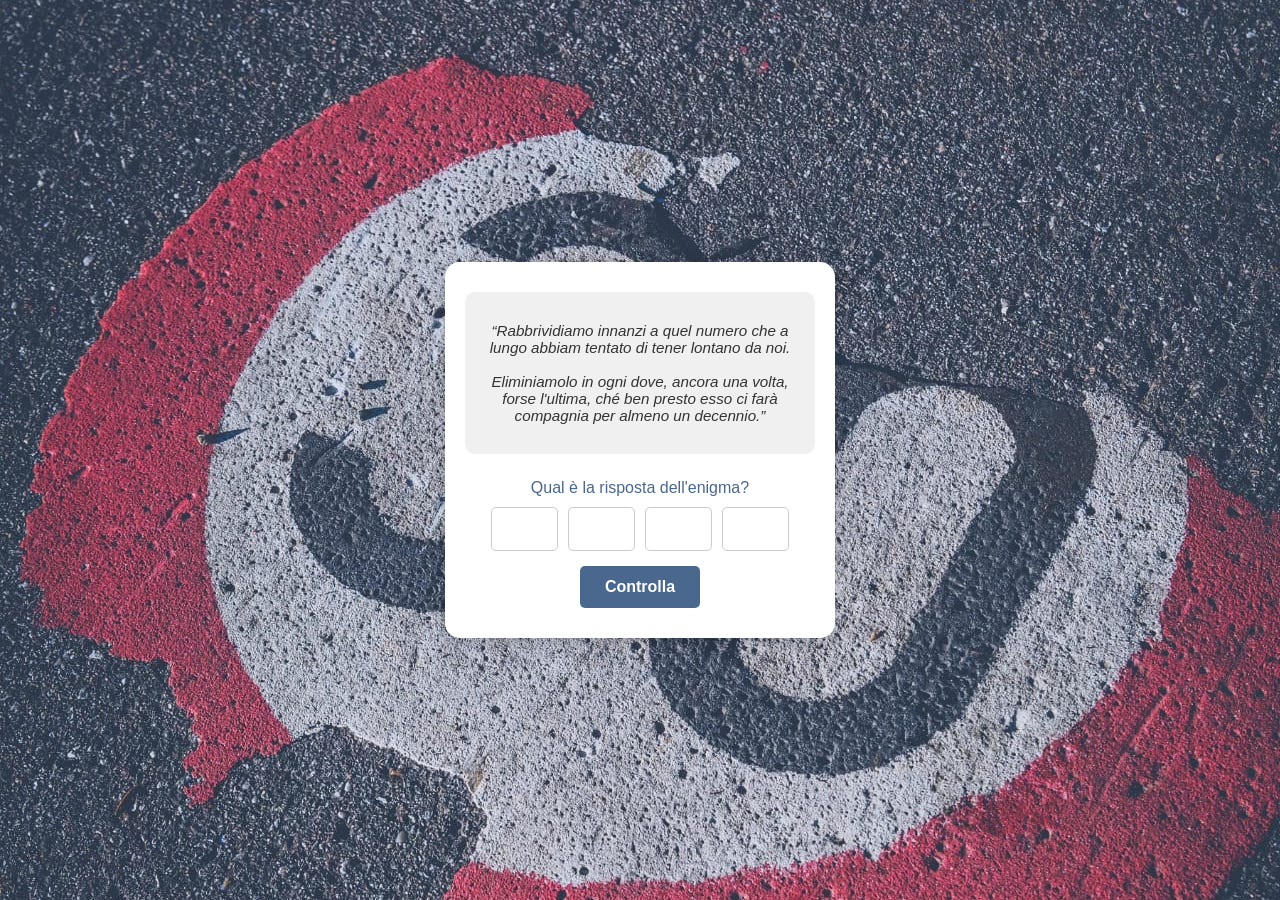
<file: sito-nico/index.html>
<!DOCTYPE html>
<html lang="it">
<head>
    <meta charset="UTF-8">
    <meta name="viewport" content="width=device-width, initial-scale=1.0">
    <title>Menca e Nico</title>
    <link rel="stylesheet" href="style.css">
</head>
<body>
    <!-- Prima pagina -->
    <div class="container" id="first-page">
        <div class="hint-box">
            <p>“Rabbrividiamo innanzi a quel numero che a lungo abbiam tentato di tener lontano da noi.<br><br>Eliminiamolo in ogni dove, ancora una volta, forse l'ultima, ché ben presto esso ci farà compagnia per almeno un decennio.”</p>
        </div>
        <p class="input-label">Qual è la risposta dell'enigma?</p>
        
        <!-- Input box per la risposta -->
        <div class="input-group">
            <input type="text" maxlength="1" class="digit-input" id="digit-1">
            <input type="text" maxlength="1" class="digit-input" id="digit-2">
            <input type="text" maxlength="1" class="digit-input" id="digit-3">
            <input type="text" maxlength="1" class="digit-input" id="digit-4">
        </div>

        <button onclick="checkAnswer()">Controlla</button>
        <p id="error-message" class="error-message"></p>
    </div>

    <!-- Seconda pagina -->
<div class="container" id="second-page" style="display: none;">
    <img src="foto.jpeg" alt="Immagine celebrativa" class="immagine">
    <h1>Enigma risolto!</h1>
    <p>Ti sei guadagnato l'accesso al gruppo Whatsapp.</p>
    <a href="https://chat.whatsapp.com/F7QQ3v0i9WNLVDFBoSebLb" target="_blank" class="whatsapp-button">
        <img src="whatsapp-icon.png" alt="WhatsApp Icon" class="whatsapp-icon"> Entra subito!
    </a>
</div>

    <script src="script.js"></script>
</body>
</html>
</file>
<file: sito-nico/style.css>
/* Stile di base */
body {
    font-family: 'Roboto', sans-serif;
    background-image: url('image.jpeg');
    background-repeat: repeat;
    background-size: auto;
    color: #e1e8f0;
    display: flex;
    align-items: center;
    justify-content: center;
    height: 100vh;
    margin: 0;
    position: relative;
}

/* Stile del contenitore */
.container {
    background-color: #ffffff;
    color: #333;
    padding: 30px 20px;
    border-radius: 15px;
    box-shadow: 0 4px 15px rgba(0, 0, 0, 0.2);
    text-align: center;
    max-width: 350px;
    width: 90%;
    transition: transform 0.3s;
}

.container:hover {
    transform: translateY(-5px);
}

/* Titolo */
.title {
    font-size: 1.6rem;
    font-weight: bold;
    color: #4a678e;
    margin: 0 0 20px;
}

.subtitle {
    font-size: 1rem;
    margin: 0 0 20px;
    color: #555;
}

/* Stile del suggerimento */
.hint-box {
    background-color: #f0f0f0;
    color: #333;
    padding: 15px;
    border-radius: 10px;
    font-style: italic;
    margin-bottom: 25px;
    font-size: 0.95rem;
}

/* Etichetta input */
.input-label {
    font-size: 1rem;
    margin: 20px 0 10px;
    color: #4a678e;
}

/* Input per le cifre */
.input-group {
    display: flex;
    gap: 10px;
    justify-content: center;
    margin-bottom: 15px;
}

.digit-input {
    width: 45px;
    padding: 10px;
    font-size: 1.2rem;
    text-align: center;
    border-radius: 5px;
    border: 1px solid #ccc;
    transition: border-color 0.2s;
}

.digit-input:focus {
    outline: none;
    border-color: #4a678e;
}

/* Stile del bottone */
button {
    padding: 12px 25px;
    font-size: 1rem;
    font-weight: bold;
    color: #ffffff;
    background-color: #4a678e;
    border: none;
    border-radius: 5px;
    cursor: pointer;
    transition: background-color 0.3s, transform 0.2s;
}

button:hover {
    background-color: #3b5674;
    transform: translateY(-2px);
}

/* Messaggio di errore */
.error-message {
    color: #ff4d4d;
    font-size: 0.9rem;
    margin-top: 15px;
    display: none;
}

/* Bottone WhatsApp */
.whatsapp-button {
    display: inline-flex;
    align-items: center;
    gap: 10px;
    padding: 12px 20px;
    font-size: 1rem;
    font-weight: bold;
    color: #ffffff;
    background-color: #67ad5b; /* Verde WhatsApp */
    border-radius: 5px;
    text-decoration: none;
    transition: background-color 0.3s;
    margin-top: 20px;
}

.whatsapp-button:hover {
    background-color: #1ebe5a;
}

.whatsapp-icon {
    width: 20px;
    height: 20px;
}

.immagine {
    max-width: 100%;
    height: auto;
    border-radius: 10px;
    margin-bottom: 20px;
}
</file>
